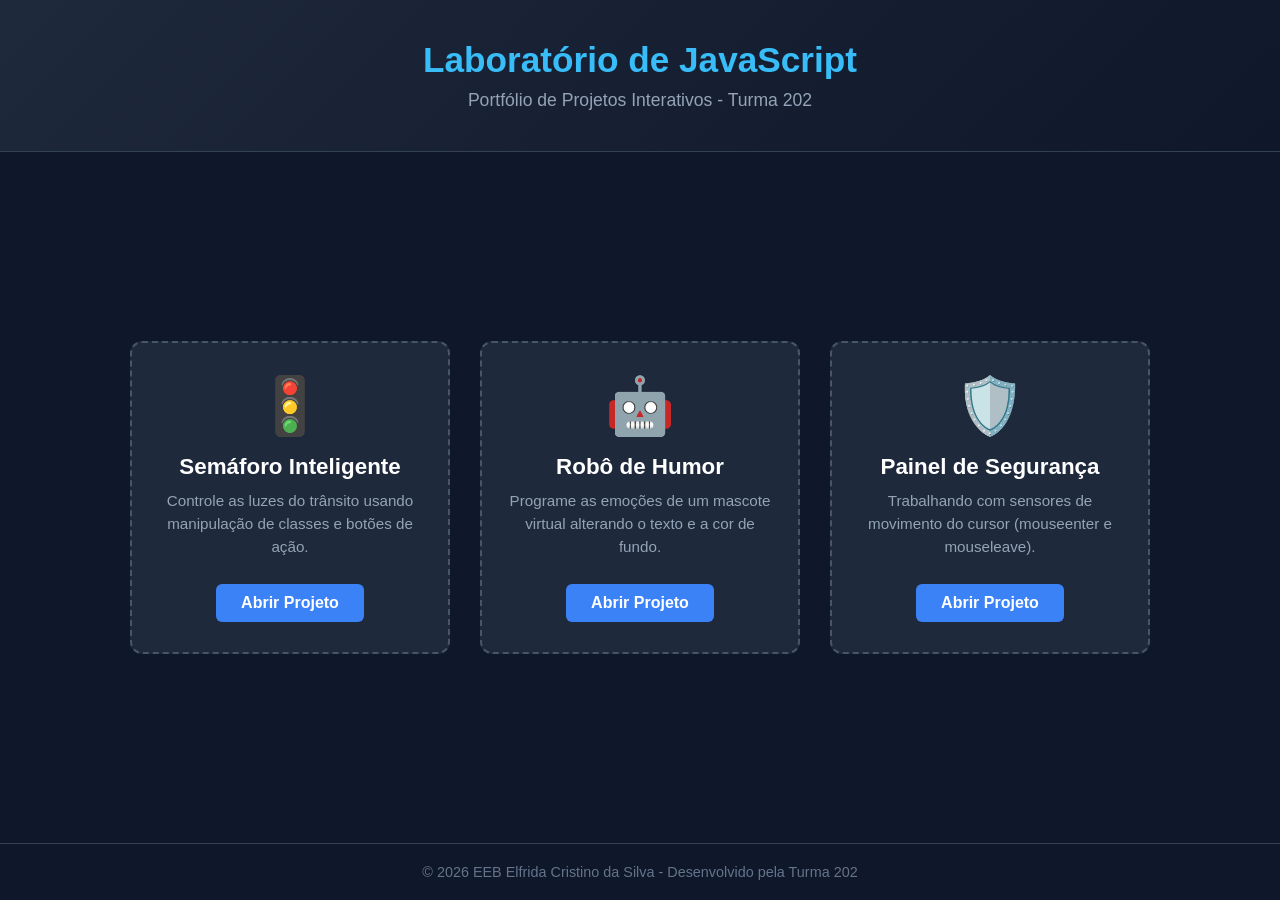
<file: index.html>
<!DOCTYPE html>
<html lang="pt-BR">
<head>
    <meta charset="UTF-8">
    <meta name="viewport" content="width=device-width, initial-scale=1.0">
    <title>Portal de Projetos - Turma 202</title>
    <style>
        /* =========================================================
           CONFIGURAÇÕES GERAIS
           ========================================================= */
        * {
            margin: 0;
            padding: 0;
            box-sizing: border-box;
        }

        body {
            font-family: 'Segoe UI', Tahoma, Geneva, Verdana, sans-serif;
            background-color: #0f172a; /* Slate 900 (fundo escuro) */
            color: #f8fafc;
            min-height: 100vh;
            display: flex;
            flex-direction: column;
        }

        /* =========================================================
           CABEÇALHO
           ========================================================= */
        .cabecalho {
            text-align: center;
            padding: 40px 20px;
            background: linear-gradient(135deg, #1e293b, #0f172a);
            border-bottom: 1px solid #334155;
        }

        .cabecalho h1 {
            color: #38bdf8;
            font-size: 2.2rem;
            margin-bottom: 10px;
        }

        .cabecalho p {
            color: #94a3b8;
            font-size: 1.1rem;
        }

        /* =========================================================
           ÁREA PRINCIPAL (GALERIA COM FLEXBOX)
           ========================================================= */
        .galeria {
            flex: 1; /* Faz a galeria crescer e empurrar o rodapé */
            display: flex;
            flex-wrap: wrap; /* Permite que os cartões quebrem de linha se a tela for pequena */
            justify-content: center;
            align-items: center;
            gap: 30px;
            padding: 50px 20px;
        }

        /* =========================================================
           OS CARTÕES DE PROJETO (CARDS)
           ========================================================= */
        .cartao {
            background-color: #1e293b;
            width: 320px;
            padding: 30px 20px;
            border-radius: 12px;
            border: 2px dashed #475569;
            text-align: center;
            transition: transform 0.3s ease, border-color 0.3s ease, box-shadow 0.3s ease;
        }

        /* Efeito ao passar o mouse por cima do cartão */
        .cartao:hover {
            transform: translateY(-8px);
            border-color: #38bdf8;
            box-shadow: 0 12px 25px rgba(0, 0, 0, 0.4);
        }

        .icone {
            font-size: 3.5rem;
            margin-bottom: 15px;
        }

        .cartao h2 {
            font-size: 1.4rem;
            margin-bottom: 10px;
            color: #ffffff;
        }

        .cartao p {
            color: #94a3b8;
            font-size: 0.95rem;
            margin-bottom: 25px;
            line-height: 1.5;
        }

        /* =========================================================
           BOTÕES DE LINK
           ========================================================= */
        .btn-acessar {
            display: inline-block;
            background-color: #3b82f6;
            color: white;
            text-decoration: none;
            padding: 10px 25px;
            border-radius: 6px;
            font-weight: bold;
            transition: background-color 0.2s;
        }

        .btn-acessar:hover {
            background-color: #2563eb;
        }

        /* =========================================================
           RODAPÉ
           ========================================================= */
        .rodape {
            text-align: center;
            padding: 20px;
            background-color: #0f172a;
            border-top: 1px solid #334155;
            color: #64748b;
            font-size: 0.9rem;
        }
    </style>
</head>
<body>

    <header class="cabecalho">
        <h1>Laboratório de JavaScript</h1>
        <p>Portfólio de Projetos Interativos - Turma 202</p>
    </header>

    <main class="galeria">
        
        <!-- Projeto 1 -->
        <article class="cartao">
            <div class="icone">🚦</div>
            <h2>Semáforo Inteligente</h2>
            <p>Controle as luzes do trânsito usando manipulação de classes e botões de ação.</p>
            <!-- Lembre-se de verificar se o nome do arquivo bate com o href abaixo -->
            <a href="./site-2/index.html" class="btn-acessar">Abrir Projeto</a>
        </article>

        <!-- Projeto 2 -->
        <article class="cartao">
            <div class="icone">🤖</div>
            <h2>Robô de Humor</h2>
            <p>Programe as emoções de um mascote virtual alterando o texto e a cor de fundo.</p>
            <a href="./site-3/index.html" class="btn-acessar">Abrir Projeto</a>
        </article>

        <!-- Projeto 3 -->
        <article class="cartao">
            <div class="icone">🛡️</div>
            <h2>Painel de Segurança</h2>
            <p>Trabalhando com sensores de movimento do cursor (mouseenter e mouseleave).</p>
            <a href="./site-1/index.html" class="btn-acessar">Abrir Projeto</a>
        </article>

    </main>

    <footer class="rodape">
        <p>&copy; 2026 EEB Elfrida Cristino da Silva - Desenvolvido pela Turma 202</p>
    </footer>

</body>
</html>
</file>
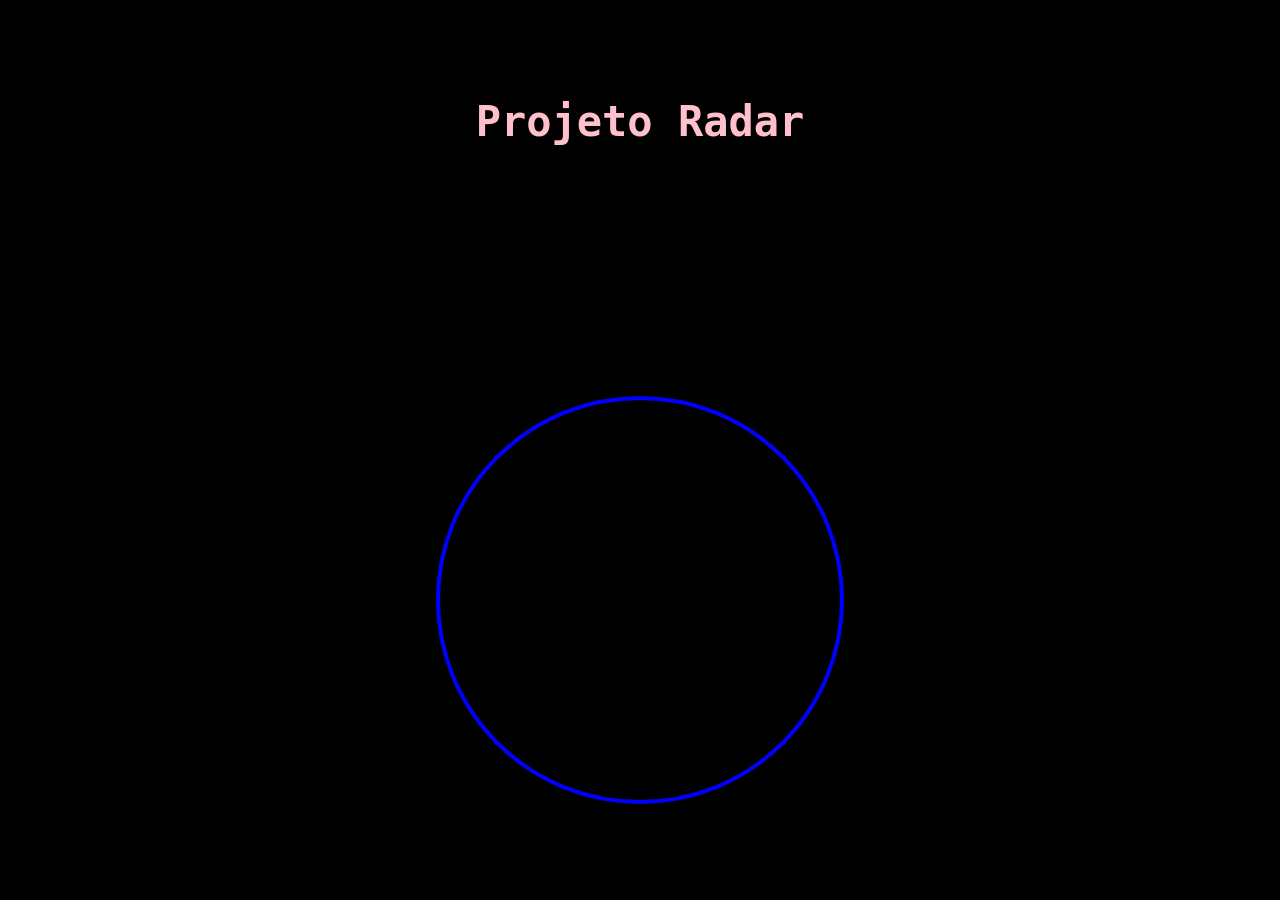
<file: site-1/index.html>
<!DOCTYPE html>
<html lang="pt-br">
<head>
    <meta charset="UTF-8">
    <meta name="viewport" content="width=device-width, initial-scale=1.0">
    <title>site-8</title>
    <link rel="stylesheet" href="style.css">
</head>
<body>
    <h2>Projeto Radar</h2>
    <div id="radar"></div>
    <script src="script.js"></script>
</body>
</html>
</file>
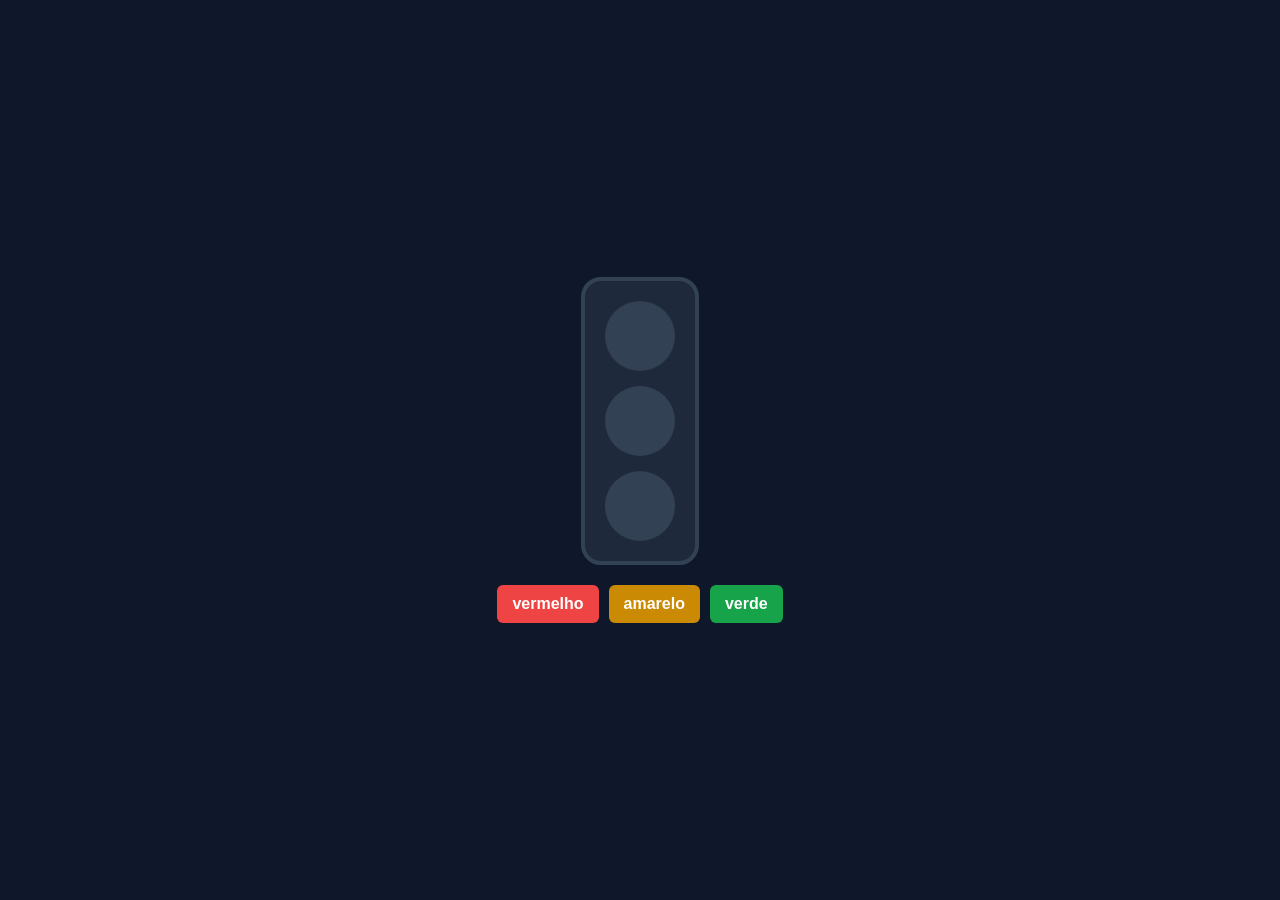
<file: site-2/index.html>
<!DOCTYPE html>
<html lang="pt-BR">
<head>
    <meta charset="UTF-8">
    <title>Exercício - Semáforo Inteligente</title>
    <style>
        body {
            background-color: #0f172a;
            color: white;
            font-family: sans-serif;
            display: flex;
            flex-direction: column;
            align-items: center;
            justify-content: center;
            height: 100vh;
            margin: 0;
        }

        /* O corpo do semáforo */
        .semaforo {
            background-color: #1e293b;
            padding: 20px;
            border-radius: 20px;
            display: flex;
            flex-direction: column;
            gap: 15px;
            border: 4px solid #334155;
            margin-bottom: 20px;
        }

        /* As luzes (estado apagado por padrão) */
        .luz {
            width: 70px;
            height: 70px;
            border-radius: 50%;
            background-color: #334155; 
            transition: 0.3s;
        }

        /* Classes de luzes acesas com brilho */
        .acesa-vermelha {
            background-color: #ef4444;
            box-shadow: 0 0 25px #ef4444;
        }

        .acesa-amarela {
            background-color: #eab308;
            box-shadow: 0 0 25px #eab308;
        }

        .acesa-verde {
            background-color: #22c55e;
            box-shadow: 0 0 25px #22c55e;
        }

        .botoes {
            display: flex;
            gap: 10px;
        }

        button {
            padding: 10px 15px;
            font-size: 1rem;
            font-weight: bold;
            cursor: pointer;
            border: none;
            border-radius: 6px;
            color: white;
        }

        #btn-vermelho { background-color: #ef4444; }
        #btn-amarelo { background-color: #ca8a04; }
        #btn-verde { background-color: #16a34a; }
    </style>
</head>
<body>

    <!-- Estrutura do Semáforo -->
    <div class="semaforo">
        <div id="luzVermelha" class="luz"></div>
        <div id="luzAmarela" class="luz"></div>
        <div id="luzVerde" class="luz"></div>
    </div>

    <!-- Botões de Controle -->
    <div class="botoes">
        <button id="btn-vermelho">vermelho</button>
        <button id="btn-amarelo">amarelo</button>
        <button id="btn-verde">verde</button>
    </div>

<script src="script.js"></script>


</body>
</html>
</file>
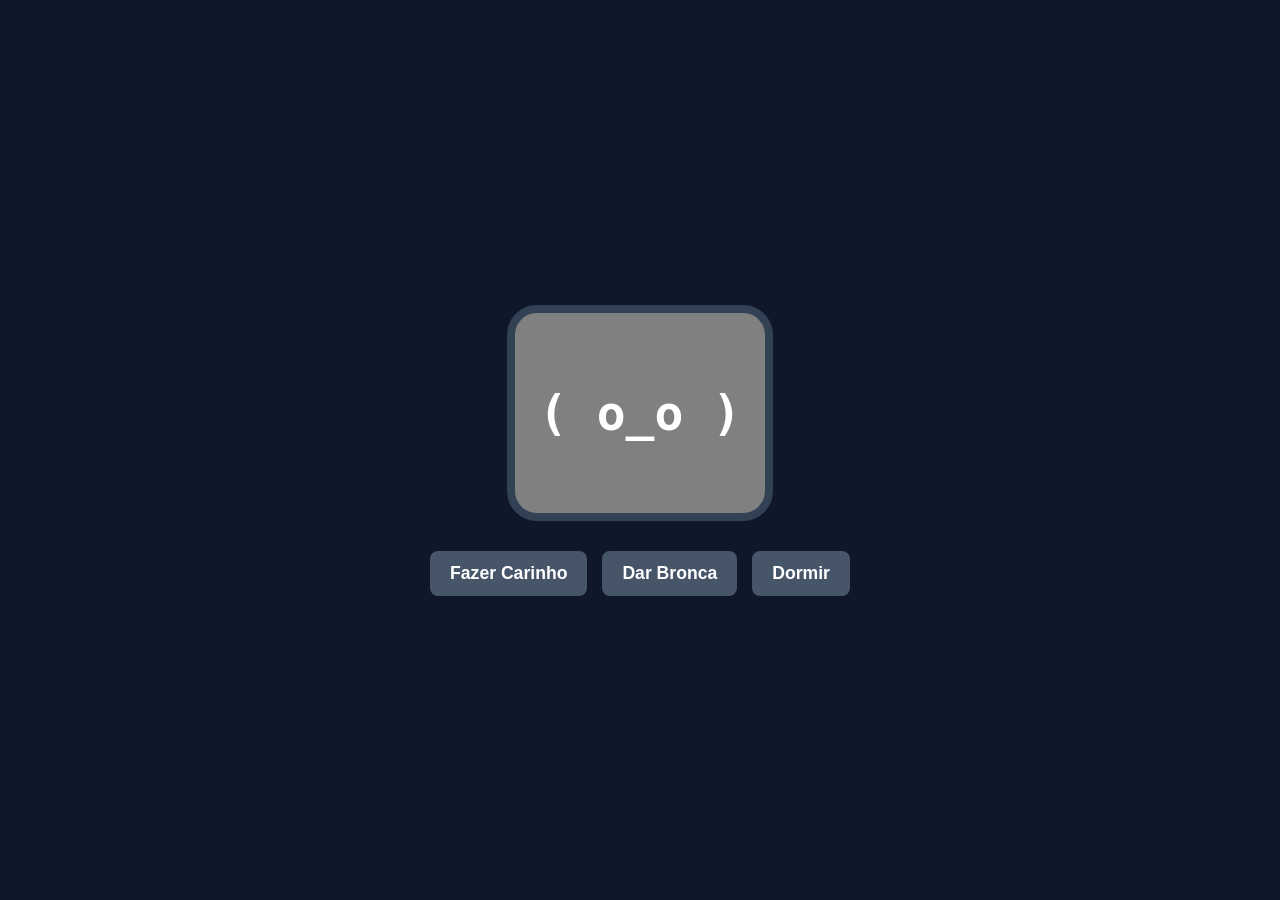
<file: site-3/index.html>
<!DOCTYPE html>
<html lang="pt-BR">
<head>
    <meta charset="UTF-8">
    <title>Exercício - Robô de Humor</title>
    <style>
        body {
            background-color: #0f172a;
            color: white;
            font-family: monospace; /* Fonte com estilo de computador/robô */
            display: flex;
            flex-direction: column;
            align-items: center;
            justify-content: center;
            height: 100vh;
            margin: 0;
        }

        /* O rosto do robô */
        #rosto-robo {
            width: 250px;
            height: 200px;
            background-color: gray;
            border-radius: 30px;
            border: 8px solid #334155;
            display: flex;
            text-align: center;
            justify-content: center;
            align-items: center;
            font-size: 3rem;
            font-weight: bold;
            color: white;
            margin-bottom: 30px;
            transition: 0.3s; /* Transição suave de cores */
        }

        .botoes {
            display: flex;
            gap: 15px;
        }

        button {
            padding: 12px 20px;
            font-size: 1.1rem;
            font-weight: bold;
            cursor: pointer;
            border: none;
            border-radius: 8px;
            color: white;
            background-color: #475569;
        }

        button:hover {
            background-color: #64748b;
        }
    </style>
</head>
<body>

    <!-- O Rosto do Robô -->
    <div id="rosto-robo">( o_o )</div>

    <!-- Botões de Ação -->
    <div class="botoes">
        <button id="btn-carinho">Fazer Carinho</button>
        <button id="btn-bronca">Dar Bronca</button>
        <button id="btn-dormir">Dormir</button>
    </div>

    <!-- Escreva o seu código JavaScript abaixo -->
    <script src="script.js"></script>
</body>
</html>
</file>
<file: site-1/style.css>
* {
    margin: 0;
    padding: 0;
    box-sizing: 0;
}

body {
    background-color: black;
    color: white;
    font-family: monospace;
    display: flex;
    margin:0;
    height: 100vh;
    justify-content: center;
    align-items: center;
    flex-direction: column;
}

h2{
    margin-bottom: 250px;
    color: pink;
    font-size: 42px;
}

#radar {
    
    width: 400px;
    height: 400px;
    background-color: rgb(0, 0, 0);
    border: 4px solid blue;
    border-radius: 50%;
    /* Deixa a caixa redonda como um radar */
    display: flex;
    justify-content: center;
    align-items: center;
    font-size: 1.2rem;
    color:cornflowerblue;
    transition: background-color 0.3s; border-color:  0.3s;
    cursor: crosshair;
}
</file>
